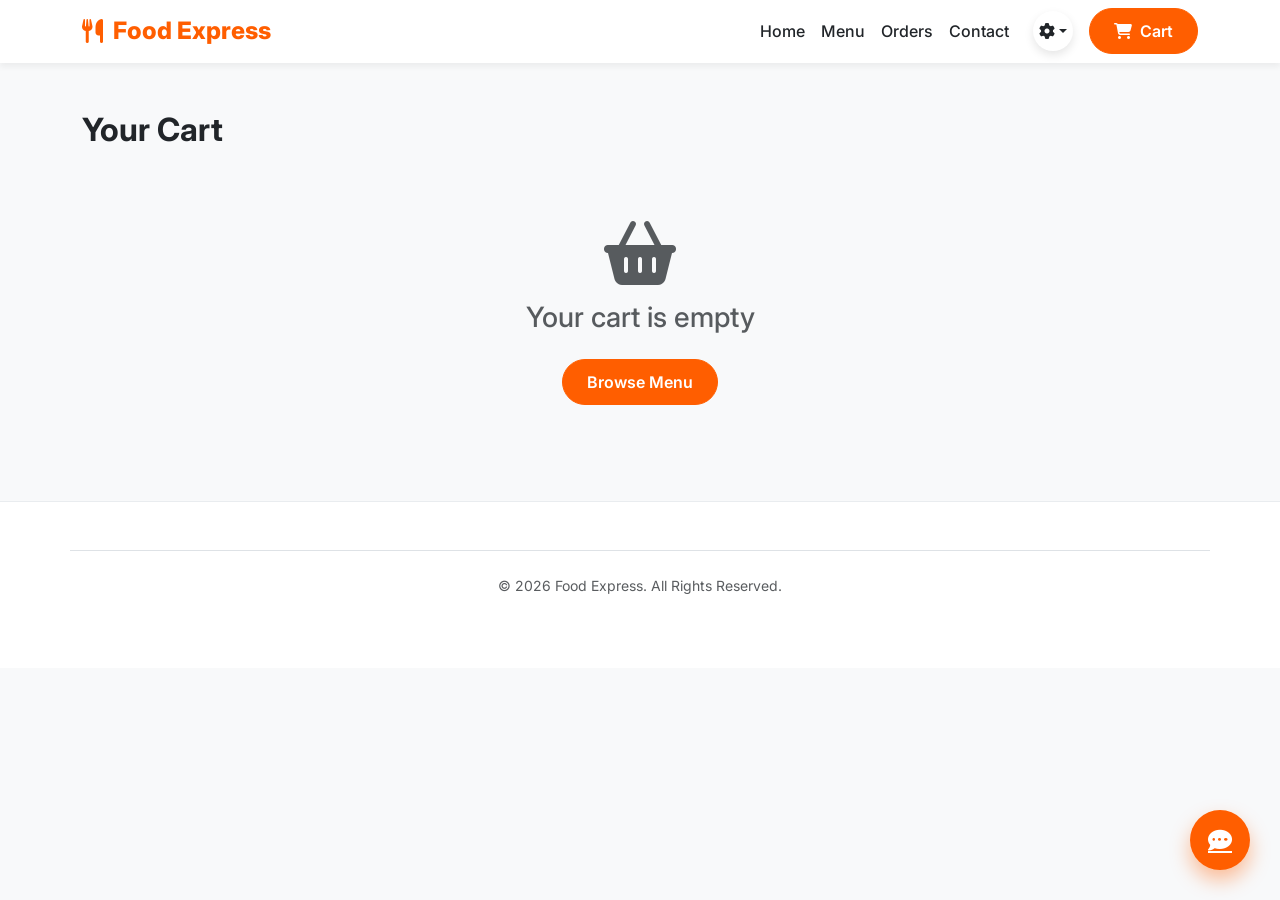
<file: cart.html>
<!DOCTYPE html>
<html lang="en" data-theme="light">

<head>
    <meta charset="UTF-8">
    <meta name="viewport" content="width=device-width, initial-scale=1.0">
    <title>Your Cart - Food Express</title>
    <link href="https://fonts.googleapis.com/css2?family=Inter:wght@300;400;500;600;700;800&display=swap"
        rel="stylesheet">
    <link href="https://cdn.jsdelivr.net/npm/bootstrap@5.3.0/dist/css/bootstrap.min.css" rel="stylesheet">
    <link rel="stylesheet" href="https://cdnjs.cloudflare.com/ajax/libs/font-awesome/6.4.0/css/all.min.css">
    <link rel="stylesheet" href="css/style.css">
</head>

<body>
    <!-- Navbar -->
    <nav class="navbar navbar-expand-lg sticky-top">
        <div class="container">
            <a class="navbar-brand" href="index.html"><i class="fas fa-utensils"></i> Food Express</a>
            <button class="navbar-toggler" type="button" data-bs-toggle="collapse" data-bs-target="#navbarNav">
                <span class="navbar-toggler-icon"></span>
            </button>
            <div class="collapse navbar-collapse" id="navbarNav">
                <ul class="navbar-nav ms-auto align-items-center">
                    <li class="nav-item"><a class="nav-link" href="index.html">Home</a></li>
                    <li class="nav-item"><a class="nav-link" href="menu.html">Menu</a></li>
                    <li class="nav-item"><a class="nav-link" href="orders.html">Orders</a></li>
                    <li class="nav-item"><a class="nav-link" href="contact.html">Contact</a></li>
                    <li class="nav-item dropdown ms-3">
                        <a class="nav-link dropdown-toggle d-flex align-items-center justify-content-center" href="#"
                            id="settingsDropdown" role="button" data-bs-toggle="dropdown" aria-expanded="false"
                            title="Settings"
                            style="width: 40px; height: 40px; border-radius: 50%; background: var(--card-bg); box-shadow: 0 4px 10px rgba(0,0,0,0.1);">
                            <i class="fas fa-cog"></i>
                        </a>
                        <ul class="dropdown-menu dropdown-menu-end shadow border-0" aria-labelledby="settingsDropdown">
                            <li>
                                <button class="dropdown-item d-flex align-items-center gap-2" id="theme-toggle-btn"
                                    onclick="setTimeout(toggleTheme, 0)">
                                    <i id="theme-icon" class="fas fa-moon"></i> Toggle Theme
                                </button>
                            </li>
                            <li>
                                <hr class="dropdown-divider">
                            </li>
                            <li>
                                <button class="dropdown-item d-flex align-items-center gap-2"
                                    onclick="openAdminLogin()">
                                    <i class="fas fa-user-shield"></i> Admin Login
                                </button>
                            </li>
                        </ul>
                    </li>
                    <li class="nav-item ms-3">
                        <a class="btn btn-primary position-relative d-flex align-items-center gap-2" href="cart.html">
                            <i class="fas fa-shopping-cart"></i> Cart
                            <span id="cart-badge"
                                class="position-absolute top-0 start-100 translate-middle badge rounded-pill bg-danger d-none">0</span>
                        </a>
                    </li>
                </ul>
            </div>
        </div>
    </nav>

    <!-- Cart Section -->
    <section class="container py-5">
        <h2 class="fw-bold mb-4">Your Cart</h2>

        <div class="row" id="cart-content">
            <div class="col-lg-8" id="cart-items-container">
                <!-- Cart items rendered by js -->
            </div>

            <div class="col-lg-4 mt-4 mt-lg-0" id="cart-summary-container">
                <div class="card p-4 shadow-sm border-0 bg-body-tertiary rounded-4">
                    <h4 class="fw-bold mb-4">Order Summary</h4>
                    <div class="d-flex justify-content-between mb-2">
                        <span>Subtotal</span>
                        <span id="subtotal">₹0</span>
                    </div>
                    <div class="d-flex justify-content-between mb-2">
                        <span class="text-muted" id="tax-label">Tax</span>
                        <span class="fw-bold" id="cart-tax">₹0</span>
                    </div>
                    <div class="d-flex justify-content-between mb-3 border-bottom pb-3">
                        <span class="text-muted" id="delivery-label">Delivery Fee</span>
                        <span class="fw-bold" id="cart-delivery">₹0</span>
                    </div>
                    <hr>
                    <div class="d-flex justify-content-between mb-4">
                        <span class="fw-bold fs-5">Total</span>
                        <span class="fw-bold fs-5 text-primary" id="total">₹0</span>
                    </div>

                    <h5 class="fw-bold mb-3 mt-4">Checkout Details</h5>
                    <form id="checkout-form">
                        <div class="mb-3 d-flex gap-3">
                            <div class="form-check">
                                <input class="form-check-input" type="radio" name="orderType" id="typeDelivery" value="Delivery" checked onchange="toggleOrderType()">
                                <label class="form-check-label" for="typeDelivery">Delivery</label>
                            </div>
                            <div class="form-check">
                                <input class="form-check-input" type="radio" name="orderType" id="typeDineIn" value="Dine-in" onchange="toggleOrderType()">
                                <label class="form-check-label" for="typeDineIn">Dine-in</label>
                            </div>
                        </div>
                        <div class="mb-3">
                            <input type="text" class="form-control" id="customer-name" placeholder="Full Name" required>
                        </div>
                        <div class="mb-3">
                            <input type="tel" class="form-control" id="customer-phone" placeholder="Phone Number" required pattern="[0-9]{10}">
                        </div>
                        <div class="mb-3" id="address-container">
                            <textarea class="form-control" id="customer-address" rows="3" placeholder="Delivery Address" required></textarea>
                        </div>
                        <div class="mb-3 d-none" id="table-container">
                            <input type="number" class="form-control" id="table-number" placeholder="Table Number" min="1">
                        </div>
                        <button type="submit" class="btn btn-primary w-100 py-2 mt-2">Place Order</button>
                    </form>
                </div>
            </div>
        </div>

        <div id="empty-cart-message" class="text-center py-5 d-none">
            <i class="fas fa-shopping-basket fa-4x text-muted mb-3"></i>
            <h3 class="text-muted">Your cart is empty</h3>
            <a href="menu.html" class="btn btn-primary mt-3">Browse Menu</a>
        </div>
    </section>

    <footer class="text-center mt-auto">
        <div class="container py-4 border-top">
            <p class="text-muted small mb-0">&copy; 2026 Food Express. All Rights Reserved.</p>
        </div>
    </footer>

    <script src="https://cdn.jsdelivr.net/npm/bootstrap@5.3.0/dist/js/bootstrap.bundle.min.js"></script>
    <script src="js/app.js"></script>
    <script src="js/cart.js"></script>
</body>

</html>
</file>
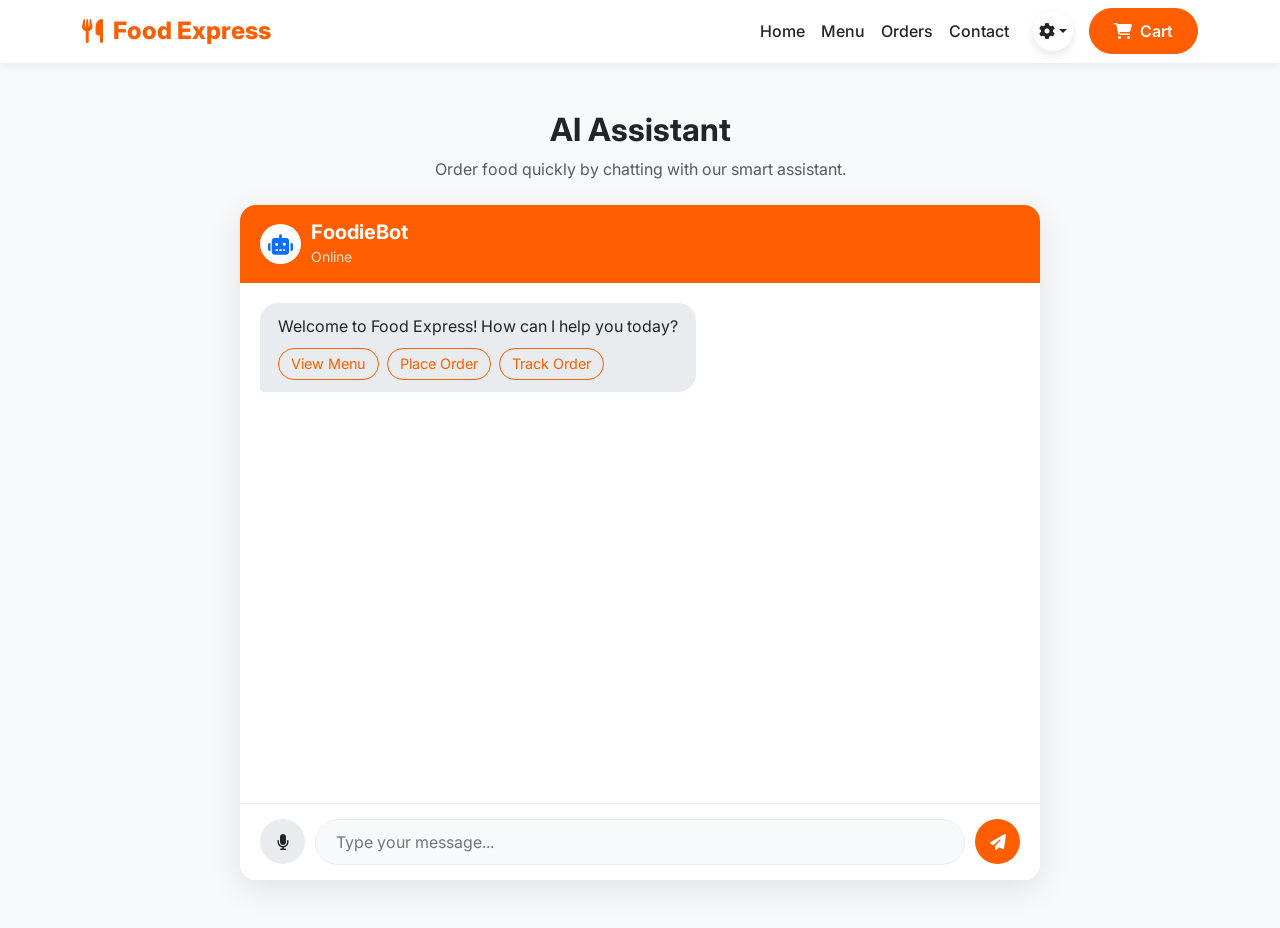
<file: chatbot.html>
<!DOCTYPE html>
<html lang="en" data-theme="light">

<head>
    <meta charset="UTF-8">
    <meta name="viewport" content="width=device-width, initial-scale=1.0">
    <title>Chatbot - Food Express</title>
    <link href="https://fonts.googleapis.com/css2?family=Inter:wght@300;400;500;600;700;800&display=swap"
        rel="stylesheet">
    <link href="https://cdn.jsdelivr.net/npm/bootstrap@5.3.0/dist/css/bootstrap.min.css" rel="stylesheet">
    <link rel="stylesheet" href="https://cdnjs.cloudflare.com/ajax/libs/font-awesome/6.4.0/css/all.min.css">
    <link rel="stylesheet" href="css/style.css">
    <style>
        .chat-container {
            max-width: 800px;
            margin: 0 auto;
            background: var(--card-bg);
            border-radius: 16px;
            box-shadow: var(--shadow);
            overflow: hidden;
            display: flex;
            flex-direction: column;
            height: 75vh;
        }

        .chat-header {
            background-color: var(--primary-color);
            color: white;
            padding: 15px 20px;
            display: flex;
            align-items: center;
            gap: 10px;
        }

        .chat-messages {
            flex-grow: 1;
            padding: 20px;
            overflow-y: auto;
            display: flex;
            flex-direction: column;
            gap: 15px;
        }

        .message {
            max-width: 75%;
            padding: 12px 18px;
            border-radius: 18px;
            line-height: 1.4;
            animation: fadeIn 0.3s ease;
        }

        .message.bot {
            background-color: var(--border-color);
            color: var(--text-color);
            align-self: flex-start;
            border-bottom-left-radius: 4px;
        }

        .message.user {
            background-color: var(--primary-color);
            color: white;
            align-self: flex-end;
            border-bottom-right-radius: 4px;
        }

        .chat-input-area {
            padding: 15px 20px;
            background-color: var(--card-bg);
            border-top: 1px solid var(--border-color);
            display: flex;
            gap: 10px;
        }

        .chat-input {
            flex-grow: 1;
            border: 1px solid var(--border-color);
            border-radius: 50px;
            padding: 10px 20px;
            background-color: var(--bg-color);
            color: var(--text-color);
            outline: none;
        }

        .chat-input:focus {
            border-color: var(--primary-color);
        }

        .btn-circle {
            width: 45px;
            height: 45px;
            border-radius: 50%;
            display: flex;
            align-items: center;
            justify-content: center;
            border: none;
            cursor: pointer;
            transition: all 0.2s;
        }

        .btn-send {
            background-color: var(--primary-color);
            color: white;
        }

        .btn-send:hover {
            background-color: var(--primary-hover);
            transform: scale(1.05);
        }

        .btn-mic {
            background-color: var(--border-color);
            color: var(--text-color);
        }

        .btn-mic.recording {
            background-color: #dc3545;
            color: white;
            animation: pulse 1s infinite;
        }

        @keyframes fadeIn {
            from {
                opacity: 0;
                transform: translateY(10px);
            }

            to {
                opacity: 1;
                transform: translateY(0);
            }
        }

        @keyframes pulse {
            0% {
                transform: scale(1);
            }

            50% {
                transform: scale(1.1);
            }

            100% {
                transform: scale(1);
            }
        }

        .chatbot-options {
            display: flex;
            flex-wrap: wrap;
            gap: 8px;
            margin-top: 10px;
        }

        .chatbot-option {
            background-color: transparent;
            border: 1px solid var(--primary-color);
            color: var(--primary-color);
            padding: 5px 12px;
            border-radius: 50px;
            font-size: 0.9rem;
            cursor: pointer;
            transition: all 0.2s;
        }

        .chatbot-option:hover {
            background-color: var(--primary-color);
            color: white;
        }
        
        @media (max-width: 768px) {
            .chat-container {
                height: calc(100vh - 120px);
                border-radius: 12px;
            }
            .chat-input-area {
                padding: 10px;
                gap: 8px;
            }
            .chat-input {
                min-width: 0; /* Prevents overflow in flexbox */
                padding: 10px 15px;
            }
            .btn-circle {
                width: 42px;
                height: 42px;
                flex-shrink: 0; /* Prevent buttons from shrinking */
            }
            .chat-messages {
                padding: 15px;
            }
            .message {
                max-width: 85%;
            }
        }
    </style>
</head>

<body>
    <!-- Navbar -->
    <nav class="navbar navbar-expand-lg sticky-top">
        <div class="container">
            <a class="navbar-brand" href="index.html"><i class="fas fa-utensils"></i> Food Express</a>
            <button class="navbar-toggler" type="button" data-bs-toggle="collapse" data-bs-target="#navbarNav">
                <span class="navbar-toggler-icon"></span>
            </button>
            <div class="collapse navbar-collapse" id="navbarNav">
                <ul class="navbar-nav ms-auto align-items-center">
                    <li class="nav-item"><a class="nav-link" href="index.html">Home</a></li>
                    <li class="nav-item"><a class="nav-link" href="menu.html">Menu</a></li>
                    <li class="nav-item"><a class="nav-link" href="orders.html">Orders</a></li>
                    <li class="nav-item"><a class="nav-link" href="contact.html">Contact</a></li>
                    <li class="nav-item dropdown ms-3">
                        <a class="nav-link dropdown-toggle d-flex align-items-center justify-content-center" href="#"
                            id="settingsDropdown" role="button" data-bs-toggle="dropdown" aria-expanded="false"
                            title="Settings"
                            style="width: 40px; height: 40px; border-radius: 50%; background: var(--card-bg); box-shadow: 0 4px 10px rgba(0,0,0,0.1);">
                            <i class="fas fa-cog"></i>
                        </a>
                        <ul class="dropdown-menu dropdown-menu-end shadow border-0" aria-labelledby="settingsDropdown">
                            <li>
                                <button class="dropdown-item d-flex align-items-center gap-2" id="theme-toggle-btn"
                                    onclick="setTimeout(toggleTheme, 0)">
                                    <i id="theme-icon" class="fas fa-moon"></i> Toggle Theme
                                </button>
                            </li>
                            <li>
                                <hr class="dropdown-divider">
                            </li>
                            <li>
                                <button class="dropdown-item d-flex align-items-center gap-2"
                                    onclick="openAdminLogin()">
                                    <i class="fas fa-user-shield"></i> Admin Login
                                </button>
                            </li>
                        </ul>
                    </li>
                    <li class="nav-item ms-3">
                        <a class="btn btn-primary position-relative d-flex align-items-center gap-2" href="cart.html">
                            <i class="fas fa-shopping-cart"></i> Cart
                            <span id="cart-badge"
                                class="position-absolute top-0 start-100 translate-middle badge rounded-pill bg-danger d-none">0</span>
                        </a>
                    </li>
                </ul>
            </div>
        </div>
    </nav>

    <!-- Chatbot Section -->
    <section class="container py-5">
        <div class="text-center mb-4 fade-in-up">
            <h2 class="fw-bold">AI Assistant</h2>
            <p class="text-muted">Order food quickly by chatting with our smart assistant.</p>
        </div>

        <div class="chat-container fade-in-up delay-100">
            <div class="chat-header">
                <div class="bg-white rounded-circle p-2 text-primary">
                    <i class="fas fa-robot fa-lg"></i>
                </div>
                <div>
                    <h5 class="mb-0 fw-bold">FoodieBot</h5>
                    <small style="opacity: 0.8;">Online</small>
                </div>
            </div>

            <div class="chat-messages" id="chat-messages">
                <!-- Messages go here -->
            </div>

            <div class="chat-input-area">
                <button class="btn-circle btn-mic" id="mic-btn" title="Click to speak">
                    <i class="fas fa-microphone"></i>
                </button>
                <input type="text" class="chat-input" id="chat-input" placeholder="Type your message..."
                    autocomplete="off">
                <button class="btn-circle btn-send" id="send-btn" title="Send message">
                    <i class="fas fa-paper-plane"></i>
                </button>
            </div>
        </div>
    </section>

    <!-- Toast Container -->
    <div id="toast-container" class="position-fixed bottom-0 end-0 p-3" style="z-index: 1050;"></div>

    <script src="https://cdn.jsdelivr.net/npm/bootstrap@5.3.0/dist/js/bootstrap.bundle.min.js"></script>
    <script src="js/app.js"></script>
    <script src="js/menu.js"></script> <!-- Need menu data for ordering via bot -->
    <script src="js/chatbot.js"></script>
</body>

</html>
</file>
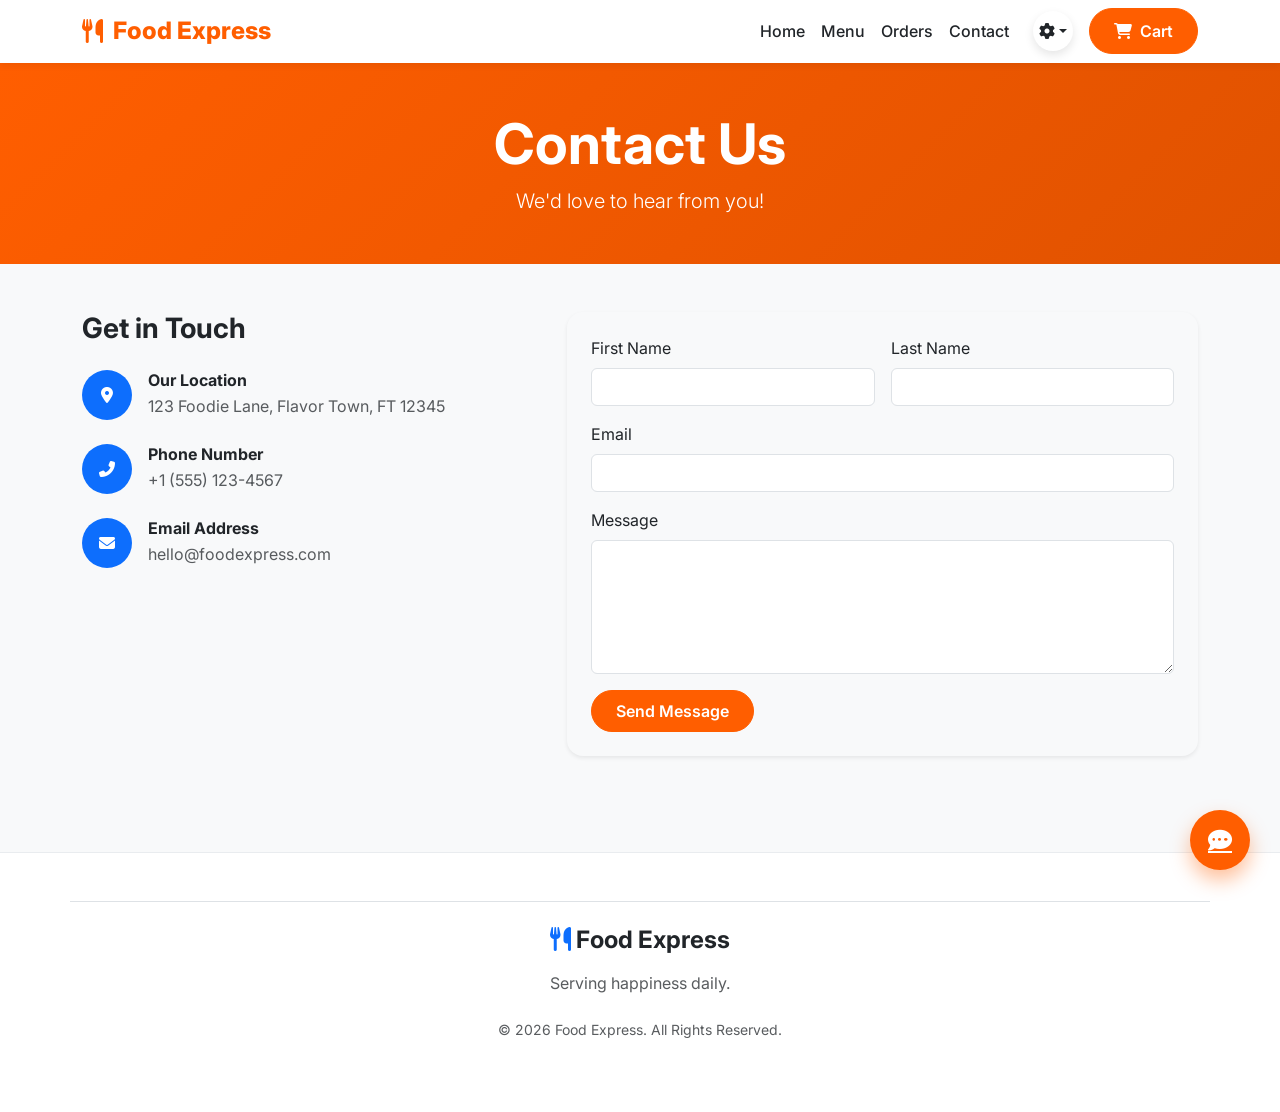
<file: contact.html>
<!DOCTYPE html>
<html lang="en" data-theme="light">

<head>
    <meta charset="UTF-8">
    <meta name="viewport" content="width=device-width, initial-scale=1.0">
    <title>Contact Us - Food Express</title>
    <link href="https://fonts.googleapis.com/css2?family=Inter:wght@300;400;500;600;700;800&display=swap"
        rel="stylesheet">
    <link href="https://cdn.jsdelivr.net/npm/bootstrap@5.3.0/dist/css/bootstrap.min.css" rel="stylesheet">
    <link rel="stylesheet" href="https://cdnjs.cloudflare.com/ajax/libs/font-awesome/6.4.0/css/all.min.css">
    <link rel="stylesheet" href="css/style.css">
</head>

<body>
    <!-- Navbar -->
    <nav class="navbar navbar-expand-lg sticky-top">
        <div class="container">
            <a class="navbar-brand" href="index.html"><i class="fas fa-utensils"></i> Food Express</a>
            <button class="navbar-toggler" type="button" data-bs-toggle="collapse" data-bs-target="#navbarNav">
                <span class="navbar-toggler-icon"></span>
            </button>
            <div class="collapse navbar-collapse" id="navbarNav">
                <ul class="navbar-nav ms-auto align-items-center">
                    <li class="nav-item"><a class="nav-link" href="index.html">Home</a></li>
                    <li class="nav-item"><a class="nav-link" href="menu.html">Menu</a></li>
                    <li class="nav-item"><a class="nav-link" href="orders.html">Orders</a></li>
                    <li class="nav-item"><a class="nav-link active" href="contact.html">Contact</a></li>
                    <li class="nav-item dropdown ms-3">
                        <a class="nav-link dropdown-toggle d-flex align-items-center justify-content-center" href="#"
                            id="settingsDropdown" role="button" data-bs-toggle="dropdown" aria-expanded="false"
                            title="Settings"
                            style="width: 40px; height: 40px; border-radius: 50%; background: var(--card-bg); box-shadow: 0 4px 10px rgba(0,0,0,0.1);">
                            <i class="fas fa-cog"></i>
                        </a>
                        <ul class="dropdown-menu dropdown-menu-end shadow border-0" aria-labelledby="settingsDropdown">
                            <li>
                                <button class="dropdown-item d-flex align-items-center gap-2" id="theme-toggle-btn"
                                    onclick="setTimeout(toggleTheme, 0)">
                                    <i id="theme-icon" class="fas fa-moon"></i> Toggle Theme
                                </button>
                            </li>
                            <li>
                                <hr class="dropdown-divider">
                            </li>
                            <li>
                                <button class="dropdown-item d-flex align-items-center gap-2"
                                    onclick="openAdminLogin()">
                                    <i class="fas fa-user-shield"></i> Admin Login
                                </button>
                            </li>
                        </ul>
                    </li>
                    <li class="nav-item ms-3">
                        <a class="btn btn-primary position-relative d-flex align-items-center gap-2" href="cart.html">
                            <i class="fas fa-shopping-cart"></i> Cart
                            <span id="cart-badge"
                                class="position-absolute top-0 start-100 translate-middle badge rounded-pill bg-danger d-none">0</span>
                        </a>
                    </li>
                </ul>
            </div>
        </div>
    </nav>

    <!-- Header -->
    <section class="py-5 bg-primary text-white text-center"
        style="background: linear-gradient(135deg, var(--primary-color) 0%, var(--primary-hover) 100%);">
        <div class="container">
            <h1 class="display-4 fw-bold">Contact Us</h1>
            <p class="lead mb-0">We'd love to hear from you!</p>
        </div>
    </section>

    <!-- Contact Section -->
    <section class="container py-5">
        <div class="row g-5">
            <div class="col-lg-5 fade-in-up">
                <h3 class="fw-bold mb-4">Get in Touch</h3>
                <div class="d-flex align-items-center mb-4">
                    <div class="bg-primary text-white rounded-circle d-flex align-items-center justify-content-center me-3"
                        style="width: 50px; height: 50px;">
                        <i class="fas fa-map-marker-alt"></i>
                    </div>
                    <div>
                        <h6 class="fw-bold mb-1">Our Location</h6>
                        <p class="text-muted mb-0">123 Foodie Lane, Flavor Town, FT 12345</p>
                    </div>
                </div>
                <div class="d-flex align-items-center mb-4">
                    <div class="bg-primary text-white rounded-circle d-flex align-items-center justify-content-center me-3"
                        style="width: 50px; height: 50px;">
                        <i class="fas fa-phone-alt"></i>
                    </div>
                    <div>
                        <h6 class="fw-bold mb-1">Phone Number</h6>
                        <p class="text-muted mb-0">+1 (555) 123-4567</p>
                    </div>
                </div>
                <div class="d-flex align-items-center mb-4">
                    <div class="bg-primary text-white rounded-circle d-flex align-items-center justify-content-center me-3"
                        style="width: 50px; height: 50px;">
                        <i class="fas fa-envelope"></i>
                    </div>
                    <div>
                        <h6 class="fw-bold mb-1">Email Address</h6>
                        <p class="text-muted mb-0">hello@foodexpress.com</p>
                    </div>
                </div>
            </div>

            <div class="col-lg-7 fade-in-up delay-100">
                <div class="card shadow-sm border-0 bg-body-tertiary p-4 rounded-4">
                    <form onsubmit="event.preventDefault(); alert('Message sent successfully!'); this.reset();">
                        <div class="row g-3">
                            <div class="col-md-6">
                                <label class="form-label">First Name</label>
                                <input type="text" class="form-control" required>
                            </div>
                            <div class="col-md-6">
                                <label class="form-label">Last Name</label>
                                <input type="text" class="form-control" required>
                            </div>
                            <div class="col-12">
                                <label class="form-label">Email</label>
                                <input type="email" class="form-control" required>
                            </div>
                            <div class="col-12">
                                <label class="form-label">Message</label>
                                <textarea class="form-control" rows="5" required></textarea>
                            </div>
                            <div class="col-12">
                                <button type="submit" class="btn btn-primary px-4 py-2">Send Message</button>
                            </div>
                        </div>
                    </form>
                </div>
            </div>
        </div>
    </section>

    <!-- Footer -->
    <footer class="text-center mt-5">
        <div class="container py-4 border-top">
            <h4 class="fw-bold mb-3"><i class="fas fa-utensils text-primary"></i> Food Express</h4>
            <p class="text-muted mb-4">Serving happiness daily.</p>
            <p class="text-muted small mb-0">&copy; 2026 Food Express. All Rights Reserved.</p>
        </div>
    </footer>

    <script src="https://cdn.jsdelivr.net/npm/bootstrap@5.3.0/dist/js/bootstrap.bundle.min.js"></script>
    <script src="js/app.js"></script>
</body>

</html>
</file>
<file: css/style.css>
:root {
  --primary-color: #ff5e00;
  --primary-hover: #e05200;
  --bg-color: #f8f9fa;
  --text-color: #212529;
  --card-bg: #ffffff;
  --nav-bg: rgba(255, 255, 255, 0.9);
  --border-color: #e9ecef;
  --shadow: 0 8px 32px rgba(0, 0, 0, 0.1);
  --glass-bg: rgba(255, 255, 255, 0.7);
  --glass-border: rgba(255, 255, 255, 0.4);
}

[data-theme="dark"] {
  --primary-color: #ff7b29;
  --primary-hover: #ff914d;
  --bg-color: #121212;
  --text-color: #e0e0e0;
  --card-bg: #1e1e1e;
  --nav-bg: rgba(30, 30, 30, 0.9);
  --border-color: #333333;
  --shadow: 0 8px 32px rgba(0, 0, 0, 0.5);
  --glass-bg: rgba(30, 30, 30, 0.7);
  --glass-border: rgba(255, 255, 255, 0.1);
}

body {
  background-color: var(--bg-color);
  color: var(--text-color);
  font-family: 'Inter', sans-serif;
  transition: background-color 0.3s ease, color 0.3s ease;
  overflow-x: hidden;
}

/* Glassmorphism Navbar */
.navbar {
  background: var(--nav-bg);
  backdrop-filter: blur(10px);
  -webkit-backdrop-filter: blur(10px);
  border-bottom: 1px solid var(--glass-border);
  box-shadow: 0 4px 6px rgba(0, 0, 0, 0.05);
  transition: all 0.3s ease;
}

.navbar-brand {
  font-weight: 800;
  font-size: 1.5rem;
  color: var(--primary-color) !important;
  display: flex;
  align-items: center;
  gap: 10px;
}

.nav-link {
  color: var(--text-color) !important;
  font-weight: 500;
  transition: color 0.2s ease;
}

.nav-link:hover {
  color: var(--primary-color) !important;
}

/* Buttons */
.btn-primary {
  background-color: var(--primary-color);
  border-color: var(--primary-color);
  color: #fff;
  border-radius: 50px;
  padding: 10px 24px;
  font-weight: 600;
  transition: transform 0.2s ease, box-shadow 0.2s ease;
}

.btn-primary:hover {
  background-color: var(--primary-hover);
  border-color: var(--primary-hover);
  transform: translateY(-2px);
  box-shadow: 0 5px 15px rgba(255, 94, 0, 0.4);
}

.btn-outline-primary {
  color: var(--primary-color);
  border-color: var(--primary-color);
  border-radius: 50px;
}

.btn-outline-primary:hover {
  background-color: var(--primary-color);
  color: #fff;
}

/* Hero Section */
.hero-section {
  position: relative;
  padding: 120px 0 80px 0;
  background: linear-gradient(135deg, rgba(255,94,0,0.1) 0%, rgba(255,255,255,0) 100%);
  min-height: 80vh;
  display: flex;
  align-items: center;
}

[data-theme="dark"] .hero-section {
  background: linear-gradient(135deg, rgba(255,94,0,0.15) 0%, rgba(18,18,18,0) 100%);
}

.hero-img {
  animation: float 6s ease-in-out infinite;
  filter: drop-shadow(0 20px 30px rgba(0,0,0,0.2));
}

/* Cards */
.food-card {
  background: var(--card-bg);
  border: 1px solid var(--border-color);
  border-radius: 16px;
  overflow: hidden;
  transition: transform 0.3s ease, box-shadow 0.3s ease;
  height: 100%;
}

.food-card:hover {
  transform: translateY(-10px);
  box-shadow: var(--shadow);
}

.food-card .card-img-top {
  height: 200px;
  object-fit: cover;
  transition: transform 0.5s ease;
}

.food-card:hover .card-img-top {
  transform: scale(1.05);
}

.food-card .card-body {
  padding: 1.5rem;
}

.food-card .price {
  font-size: 1.25rem;
  font-weight: 700;
  color: var(--primary-color);
}

/* Floating Chatbot Button */
.chat-widget-btn {
  position: fixed;
  bottom: 30px;
  right: 30px;
  width: 60px;
  height: 60px;
  border-radius: 50%;
  background-color: var(--primary-color);
  color: white;
  display: flex;
  justify-content: center;
  align-items: center;
  font-size: 24px;
  box-shadow: 0 10px 20px rgba(255, 94, 0, 0.4);
  cursor: pointer;
  z-index: 1000;
  transition: transform 0.3s ease;
}

.chat-widget-btn:hover {
  transform: scale(1.1);
}

/* Theme Toggle */
.theme-toggle {
  cursor: pointer;
  background: none;
  border: none;
  color: var(--text-color);
  font-size: 1.2rem;
  padding: 0.5rem;
}

/* Animations */
@keyframes float {
  0% { transform: translateY(0px); }
  50% { transform: translateY(-20px); }
  100% { transform: translateY(0px); }
}

.fade-in-up {
  animation: fadeInUp 0.8s cubic-bezier(0.16, 1, 0.3, 1) forwards;
  opacity: 0;
  transform: translateY(30px);
}

@keyframes fadeInUp {
  to {
    opacity: 1;
    transform: translateY(0);
  }
}

/* Delay classes for staggered animation */
.delay-100 { animation-delay: 0.1s; }
.delay-200 { animation-delay: 0.2s; }
.delay-300 { animation-delay: 0.3s; }

/* Custom Scrollbar */
::-webkit-scrollbar {
  width: 8px;
}
::-webkit-scrollbar-track {
  background: var(--bg-color);
}
::-webkit-scrollbar-thumb {
  background: var(--primary-color);
  border-radius: 4px;
}

/* Footer */
footer {
  background-color: var(--card-bg);
  border-top: 1px solid var(--border-color);
  padding: 3rem 0;
  margin-top: 4rem;
}

/* Mobile Responsive Adjustments */
@media (max-width: 991px) {
  .navbar-nav .ms-3 {
    margin-left: 0 !important;
    margin-top: 15px;
  }
  .navbar-nav .dropdown-menu {
    border: none;
    background: transparent;
    box-shadow: none;
    padding-left: 1rem;
  }
}

@media (max-width: 768px) {
  .hero {
    height: auto !important;
    min-height: 60vh;
    padding: 60px 15px;
  }
  
  .hero .btn {
    padding: 0.6rem 1.2rem !important;
    font-size: 0.95rem !important;
  }
  
  .hero .gap-3 {
    gap: 0.5rem !important;
  }
  
  .hero-section {
    padding: 80px 0 40px 0;
    min-height: 60vh;
  }
  
  .display-3 {
    font-size: 2.5rem;
  }
  
  .display-4 {
    font-size: 2rem;
  }
  
  .chat-widget-btn {
    bottom: 20px;
    right: 20px;
    width: 50px;
    height: 50px;
    font-size: 20px;
  }
  
  .food-card .card-img-top {
    height: 160px;
  }
  
  footer {
    padding: 2rem 0;
  }
  
  /* Admin Panel Mobile Adjustments */
  #adminTabs {
    flex-wrap: nowrap;
    overflow-x: auto;
    overflow-y: hidden;
    white-space: nowrap;
    -webkit-overflow-scrolling: touch;
    padding-bottom: 5px;
    border-bottom: 1px solid var(--border-color);
  }
  #adminTabs .nav-item {
    display: inline-block;
  }
  
  .table-responsive table {
    font-size: 0.85rem;
  }
  
  .table-responsive th, .table-responsive td {
    white-space: nowrap;
  }
  
  /* Make the items list column readable but wrapping */
  .table-responsive td[style*="max-width"] {
    white-space: normal;
    min-width: 180px;
  }
  
  /* Adjust modal sizes on mobile */
  .modal-dialog {
    margin: 1rem;
  }
}
</file>
